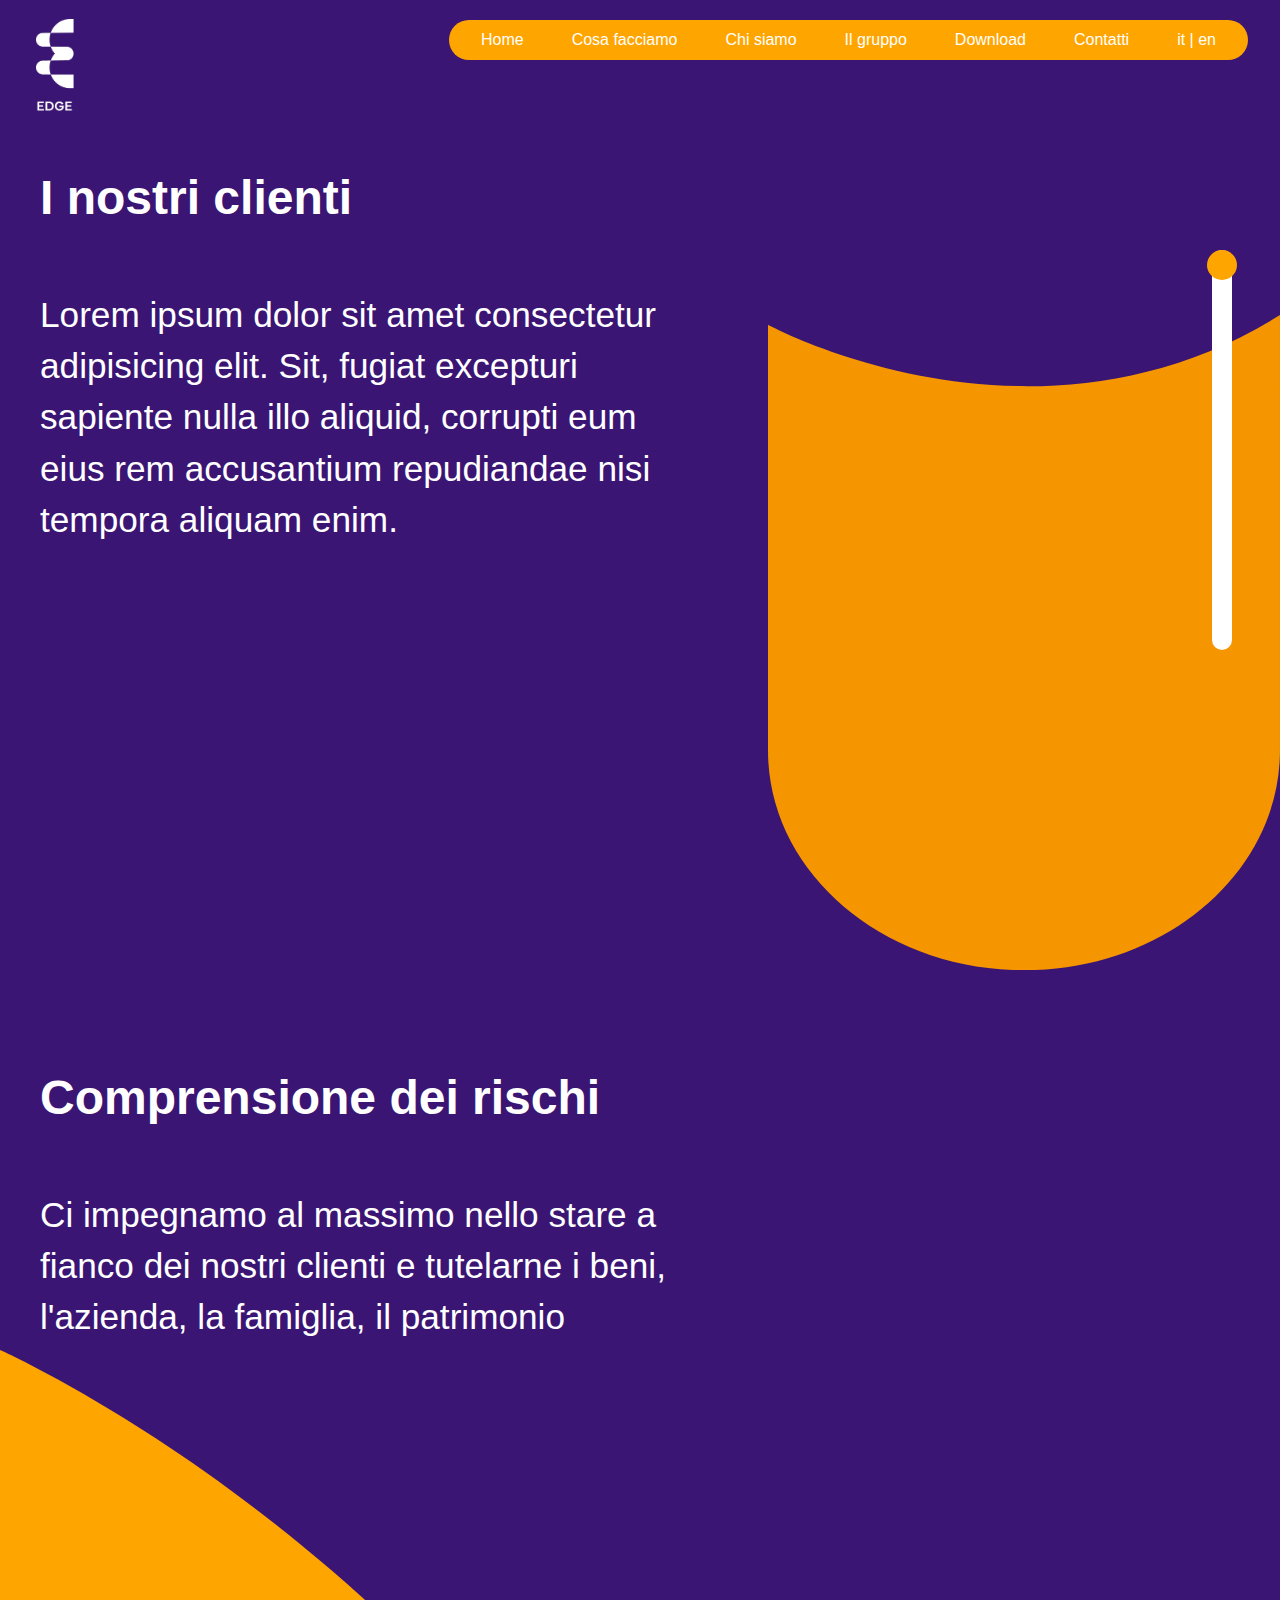
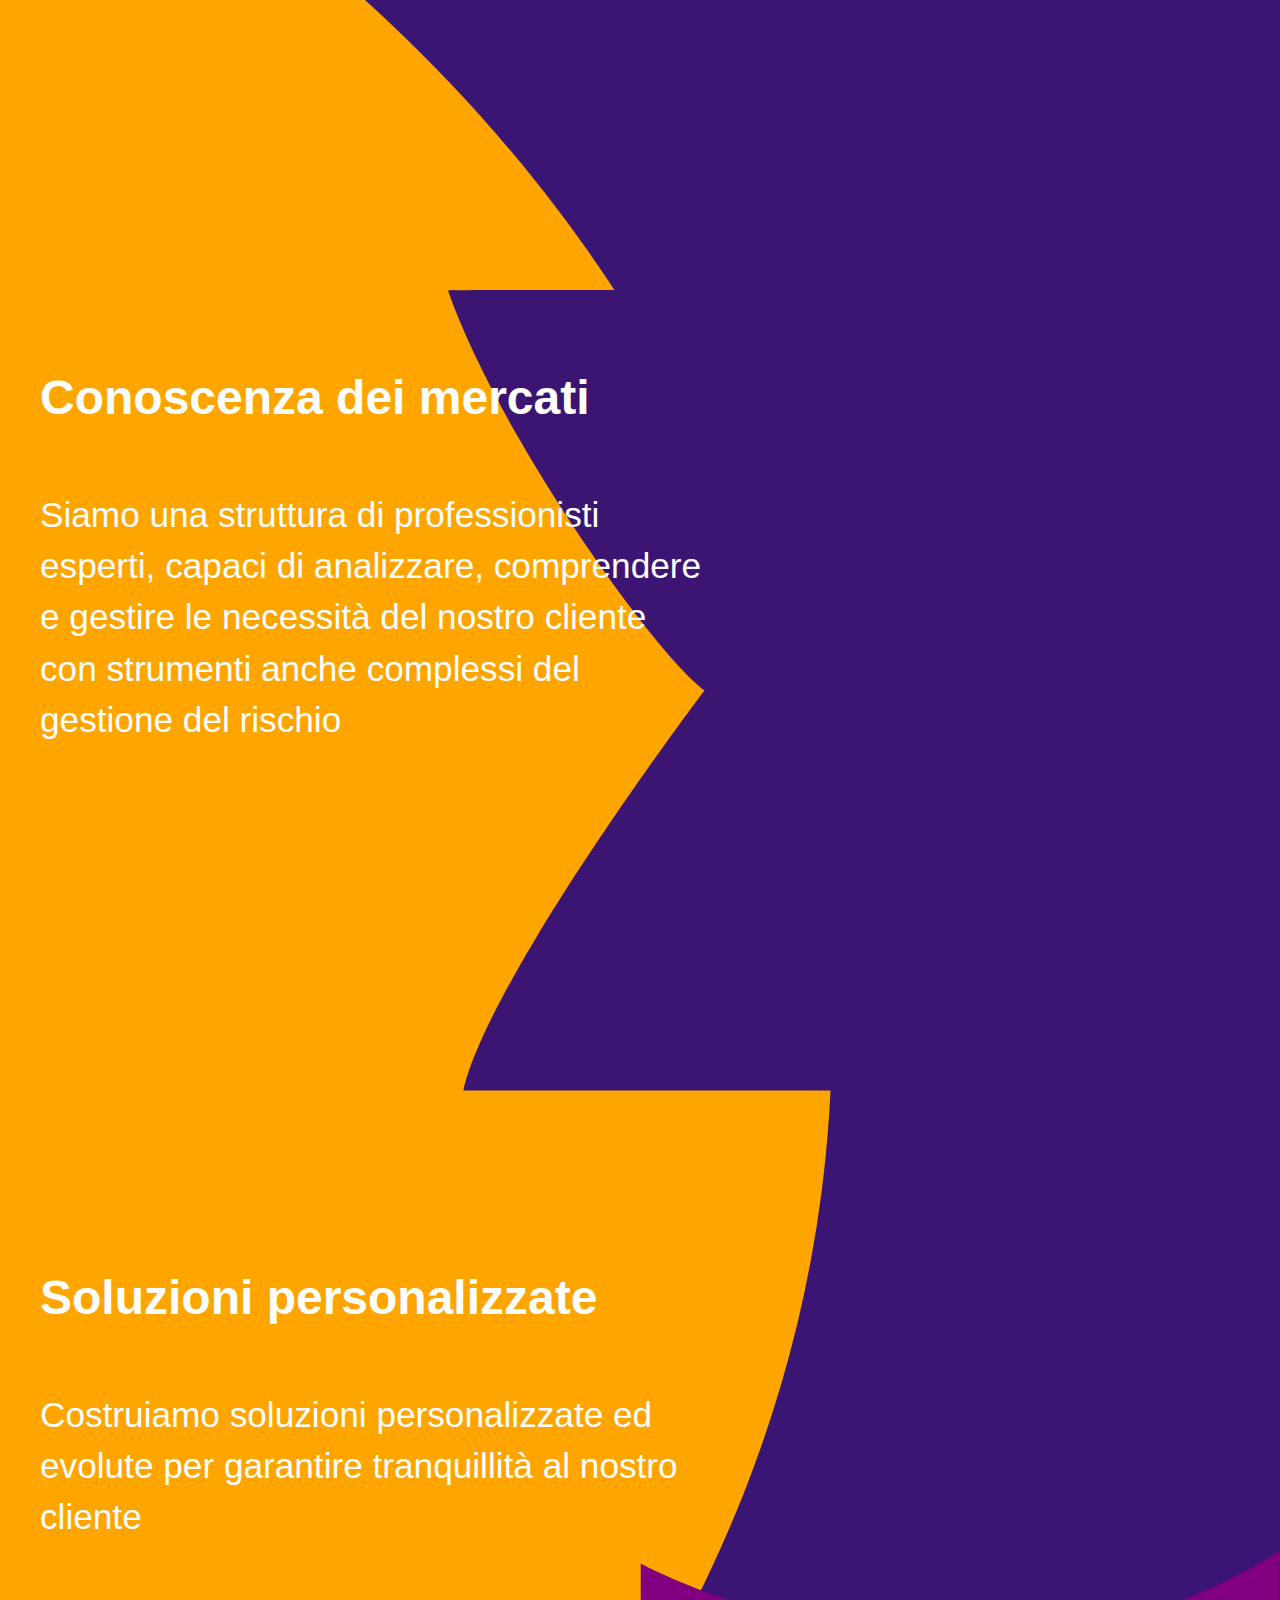
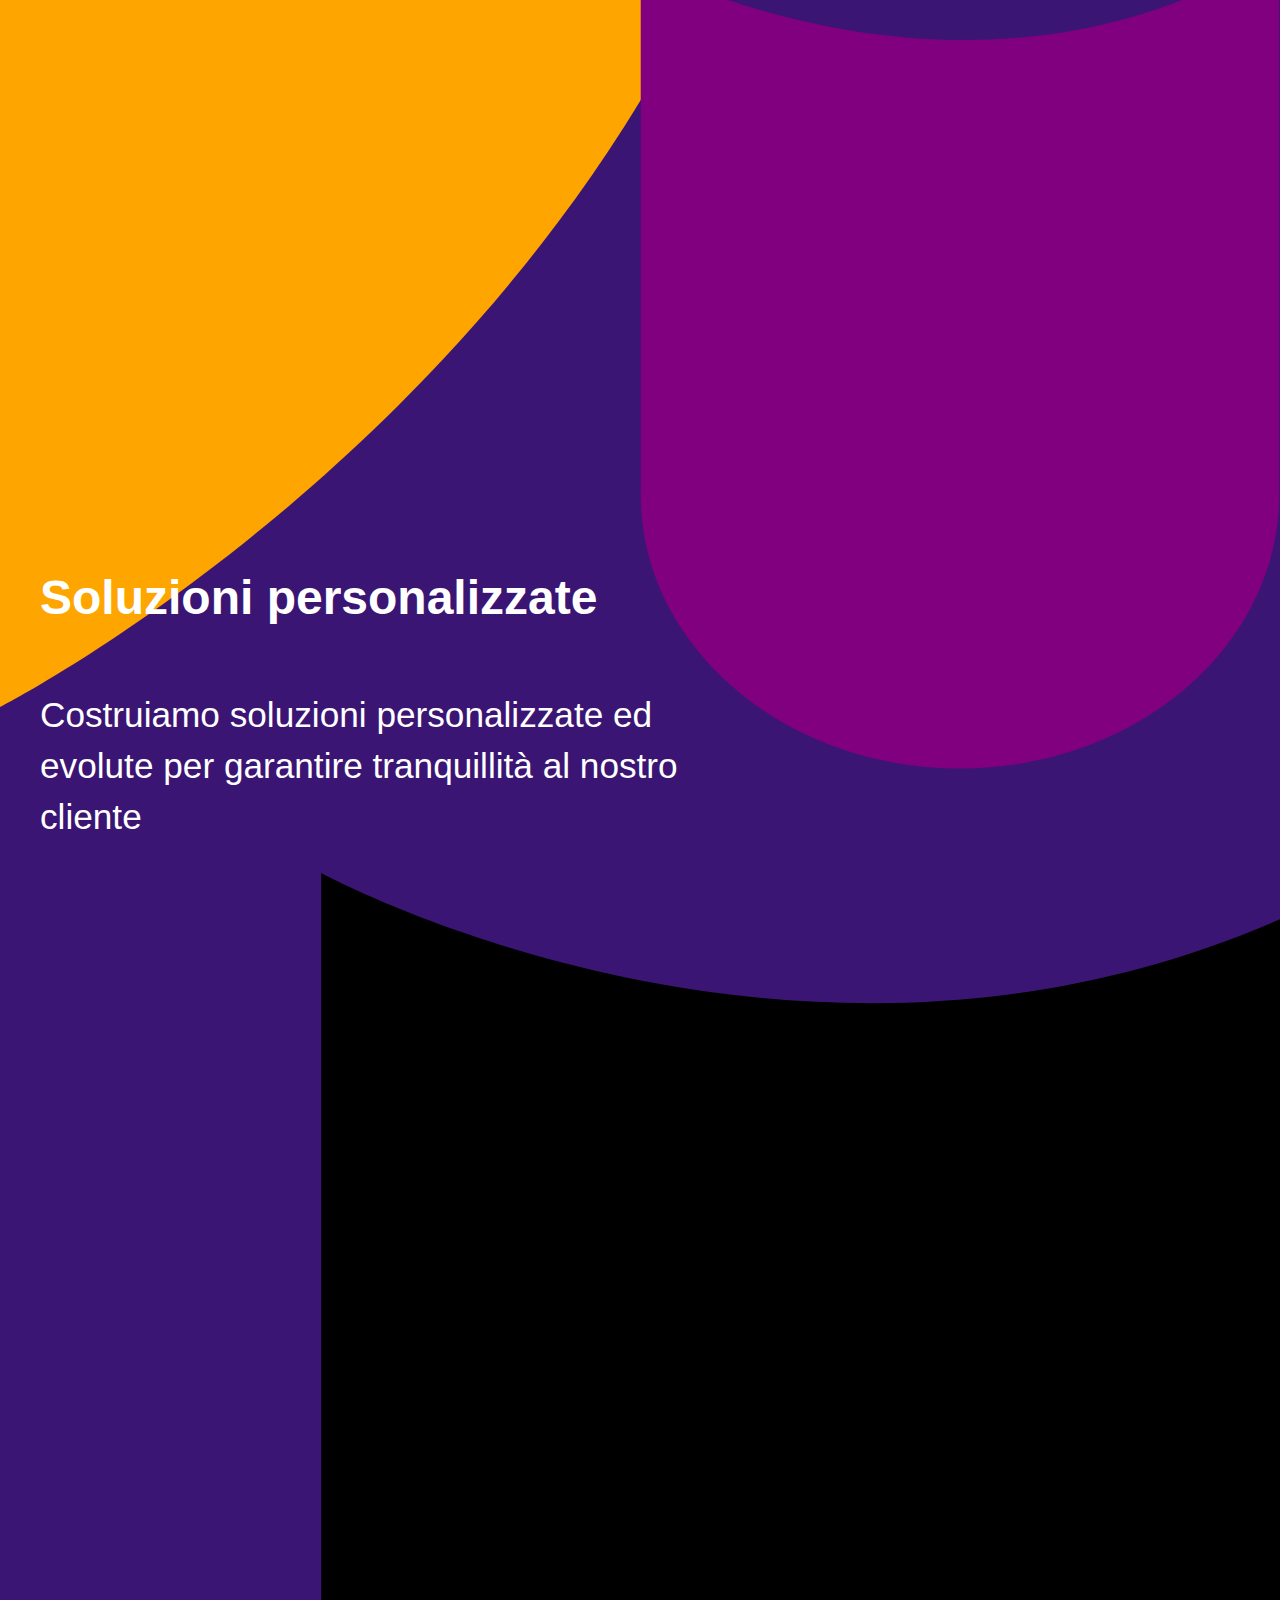
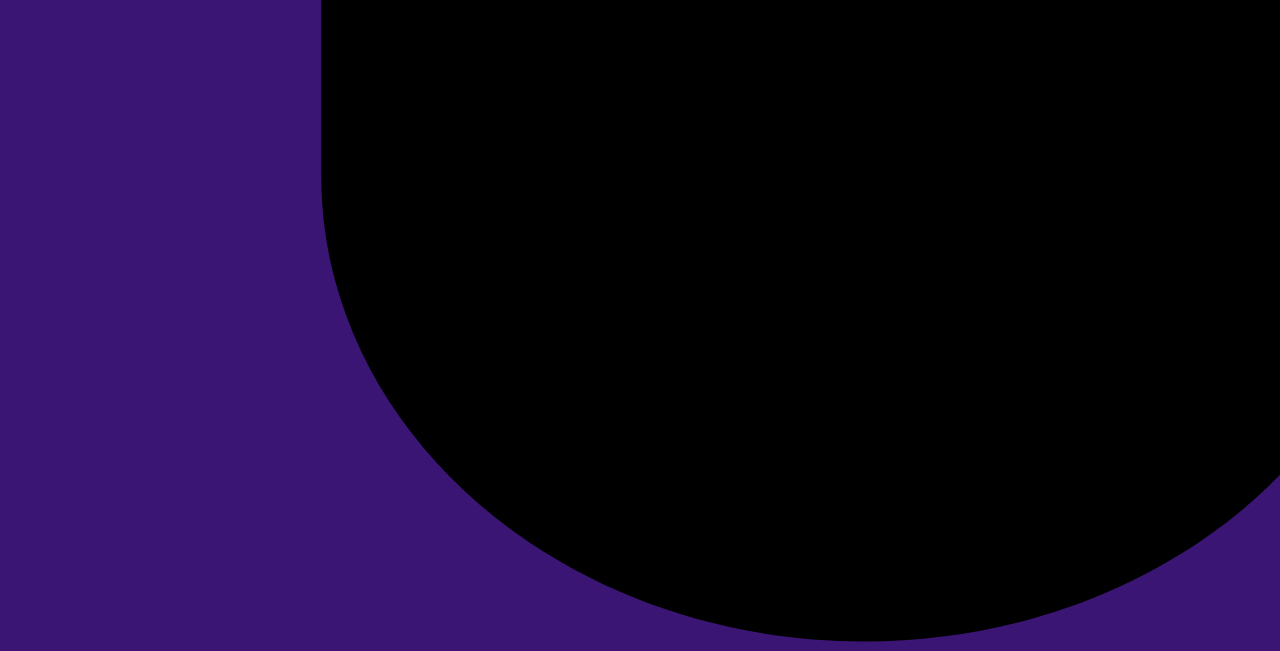
<file: cosa-facciamo.html>
<!DOCTYPE html>
<html lang="en">

<head>
    <meta charset="UTF-8" />
    <meta name="viewport" content="width=device-width, initial-scale=1.0" />
    <title>Cosa facciamo</title>
    <link rel="stylesheet" href="./styles/index.css" />
    <link rel="stylesheet" href="./styles/header.css" />
    <link rel="stylesheet" href="./styles/scrollbar.css" />
    <link rel="stylesheet" href="./styles/section.css" />
</head>

<body class="cosa-facciamo">
    <div class="app-container">

        <!-- HEADER -->
        <div class="header">
            <div class="header-logo-container">
                <img class="header-logo-img" src="./media/logo-white.png" alt="Edge" />
            </div>
            <div class="header-navigation-links-container">
                <div class="header-navigation-links">
                    <a class="header-navigation-link" href="/index.html">Home</a>
                    <a class="header-navigation-link" href="/cosa-facciamo.html">Cosa facciamo</a>
                    <a class="header-navigation-link" href="#">Chi siamo</a>
                    <a class="header-navigation-link" href="#">Il gruppo</a>
                    <a class="header-navigation-link" href="#">Download</a>
                    <a class="header-navigation-link" href="#">Contatti</a>
                    <a class="header-navigation-link" href="#">it | en</a>
                </div>
            </div>
        </div>

        <!-- CUSTOM SCROLL -->
        <div class="custom-scrollbar">
            <div class="scroll-track"></div>
            <div class="dot"></div>
        </div>

        <!-- SECTIONS -->
        <div class="sections">

            <section class="section section-2_1">
                <div class="section-content-container">
                    <div class="section-left-content-container">
                        <div class="section-heading-text-container">
                            <div class="section-title-2-text">
                                I nostri clienti
                            </div>
                            <div class="section-subtitle-text">
                                Lorem ipsum dolor sit amet consectetur adipisicing elit. Sit, fugiat excepturi sapiente
                                nulla illo aliquid, corrupti eum eius rem accusantium repudiandae nisi tempora aliquam
                                enim.
                            </div>
                        </div>
                    </div>
                </div>
                <div class="section-svg-container">
                    <svg id="Layer_1" data-name="Layer 1" xmlns="http://www.w3.org/2000/svg" viewBox="0 0 441.5 565">
                        <path fill="#f59601"
                            d="M441.49,376h0V0C228.32,133,0,8.47,0,8.47v367.03c0,104.66,98.83,189.5,220.75,189.5s220.43-84.57,220.74-189Z" />
                    </svg>
                </div>
            </section>

            <section class="section section-2_2">
                <div class="section-content-container">
                    <div class="section-left-content-container">
                        <div class="section-heading-text-container">
                            <div class="section-title-2-text">
                                Comprensione dei rischi
                            </div>
                            <div class="section-subtitle-text">
                                Ci impegnamo al massimo nello stare a fianco dei nostri clienti e tutelarne i beni,
                                l'azienda, la famiglia, il patrimonio
                            </div>
                        </div>
                    </div>
                </div>
                <div class="section-svg-container">
                    <?xml version="1.0" encoding="UTF-8"?>
                    <svg id="Layer_1" data-name="Layer 1" xmlns="http://www.w3.org/2000/svg" viewBox="0 0 279.5 859">
                        <path fill="orange" d="M0,0s279.5,124,279.5,429.5C279.5,716,0,859,0,859" />
                    </svg>
                </div>
            </section>

            <section class="section section-2_3">
                <div class="section-content-container">
                    <div class="section-left-content-container">
                        <div class="section-heading-text-container">
                            <div class="section-title-2-text">
                                Conoscenza dei mercati
                            </div>
                            <div class="section-subtitle-text">
                                Siamo una struttura di professionisti esperti, capaci di analizzare, comprendere e
                                gestire
                                le necessità del nostro cliente con strumenti anche complessi del gestione del rischio
                            </div>
                        </div>
                    </div>
                </div>
                <div class="section-svg-container">
                    <svg id="Layer_1" data-name="Layer 1" xmlns="http://www.w3.org/2000/svg"
                        viewBox="0 0 565.08 441.79">
                        <path fill="#3C1573"
                            d="M0,.31C-.01-.39,376.05.31,376.05.31h0c104.44.32,189.03,99.02,189.03,220.74s-84.85,220.74-189.53,220.74H8.47c14.03-62.98,133.03-220.74,133.03-220.74C110.5,196.81,26.5,76.81,0,.31Z" />
                    </svg>
                </div>
            </section>

            <section class="section section-2_4">
                <div class="section-content-container">
                    <div class="section-left-content-container">
                        <div class="section-heading-text-container">
                            <div class="section-title-2-text">
                                Soluzioni personalizzate
                            </div>
                            <div class="section-subtitle-text">
                                Costruiamo soluzioni personalizzate ed evolute per garantire tranquillità al nostro
                                cliente
                            </div>
                        </div>
                    </div>
                </div>
                <div class="section-svg-container">
                    <?xml version="1.0" encoding="UTF-8"?>
                    <svg id="Layer_1" data-name="Layer 1" xmlns="http://www.w3.org/2000/svg" viewBox="0 0 442.5 566.4">
                        <path fill="purple"
                            d="M441.99,376.9h0V.9C228.82,133.9.5,9.37.5,9.37v367.03c0,104.66,98.83,189.5,220.75,189.5s220.43-84.57,220.74-189Z" />
                    </svg>
                </div>
            </section>

            <section class="section section-2_5">
                <div class="section-content-container">
                    <div class="section-left-content-container">
                        <div class="section-heading-text-container">
                            <div class="section-title-2-text">
                                Soluzioni personalizzate
                            </div>
                            <div class="section-subtitle-text">
                                Costruiamo soluzioni personalizzate ed evolute per garantire tranquillità al nostro
                                cliente
                            </div>
                        </div>
                    </div>
                </div>
                <div class="section-svg-container">
                    <?xml version="1.0" encoding="UTF-8"?>
                    <svg id="Layer_1" data-name="Layer 1" xmlns="http://www.w3.org/2000/svg" viewBox="0 0 442.5 566.4">
                        <path fill="black"
                            d="M441.99,376.9h0V.9C228.82,133.9.5,9.37.5,9.37v367.03c0,104.66,98.83,189.5,220.75,189.5s220.43-84.57,220.74-189Z" />
                    </svg>
                </div>
            </section>
        </div>
    </div>
    <script src="./config.js"></script>
    <script src="./script.js"></script>
</body>

</html>
</file>
<file: styles/index.css>
body,
html {
  margin: 0;
  padding: 0;
  width: 100%;
  height: 100%;
  font-family: Arial, sans-serif;
}

.app-container {
  margin: 0 auto;
  height: 100vh; /* Full viewport height */
}

/* PAGE SPECIFIC STYLES */

body.cosa-facciamo {
  color: white;
  background: #3b1573;
}
</file>
<file: styles/header.css>
.header { box-sizing: border-box; position: fixed; left: 50%; transform: translateX(-50%); display: flex; justify-content: space-between; align-items: center; padding: 1rem 2rem; z-index: 1000; height: 80px; }
.header-logo-container { transform: translateY(25%); display: flex; align-items: center; }
.header-logo-img { height: 100px; width: auto; }
.header-navigation-links-container { display: flex; align-items: center; }
.header-navigation-links { display: flex; align-items: center; border-radius: 24px; padding: 0.5rem; height: 24px; }
.header-navigation-link { margin: 0 0.5rem; padding: 0.5rem 1rem; border-radius: 5px; cursor: pointer; transition: background 0.3s; }

/* PAGE SPECIFIC STYLES */

.homepage .header-navigation-links { background: #3B1573; }
.homepage .header-navigation-link { color: orange; text-decoration: none; }
 
.cosa-facciamo .header-navigation-links { background: orange; }
.cosa-facciamo .header-navigation-link { color: white; text-decoration: none; }
</file>
<file: styles/scrollbar.css>
.custom-scrollbar {
    position: fixed;
    right: 2rem;
    top: 50%;
    transform: translateY(-50%);
    height: 400px;
    width: 20px;
    background: #3B1573;
    border-radius: 10px;
}

.scroll-track {
    position: absolute;
    top: 0;
    bottom: 0;
    left: 50%;
    transform: translateX(-50%);
    width: 4px;
    border-radius: 2px;
}

.custom-scrollbar .dot {
    width: 30px;
    height: 30px;
    background: orange;
    border-radius: 50%;
    cursor: pointer;
    position: absolute;
    left: 50%;
    transform: translateX(-50%);
    transition: background 0.3s;
}

.custom-scrollbar .dot:hover {
    background: #E846A0;
}

/* PAGE SPECIFIC STYLES */

.cosa-facciamo .custom-scrollbar {
    background: white;
}
.cosa-facciamo .custom-scrollbar .dot {
    background: orange;
}
</file>
<file: styles/section.css>
.sections {
  display: flex;
  flex-direction: column;
}

.section {
  height: 100vh;
  display: flex;
  justify-content: flex-start;
  align-items: flex-end;
  font-size: 2rem;
}

.section-content-container {
  box-sizing: border-box;
  height: calc(100% - 130px);
  width: 100%;
  display: flex;
  justify-content: flex-start;
  align-items: flex-start;
  font-size: 2rem;
}

.section-left-content-container {
  box-sizing: border-box;
  height: 100%;
  max-width: 75%;
  padding: 40px 0 40px 40px;
  display: flex;
  flex-direction: column;
  justify-content: space-between;
  align-items: flex-start;
}

.section-heading-text-container {
  display: flex;
  flex-direction: column;
  justify-content: flex-start;
  align-items: flex-start;
  gap: 4rem;
}

.section-title-text {
  max-width: 750px;
  font-weight: bold;
  font-size: 3.8rem;
}

.section-title-2-text {
  max-width: 750px;
  font-weight: bold;
  font-size: 3rem;
}

.section-subtitle-text {
  max-width: 670px;
  font-weight: lighter;
  font-size: 2.2rem;
  line-height: 3.2rem;
}

.section-action-button {
  cursor: pointer;
  display: flex;
  justify-content: center;
  align-items: center;
  font-size: 1rem;
  width: 100px;
  height: 40px;
  border-radius: 24px;
}

.section {
  position: relative;
  z-index: -2;
  background: transparent;
}

.section-svg-container {
  /* width: computed by script.js */
  position: absolute;
  right: 0;
  bottom: 0;
  z-index: -1;
}

/* PAGE SPECIFIC STYLES */

.homepage .section-action-button {
  background: #3b1573;
  color: orange;
}
.homepage .sections {
  height: 400vh;
}

.cosa-facciamo .sections {
  height: 500vh;
}
</file>
